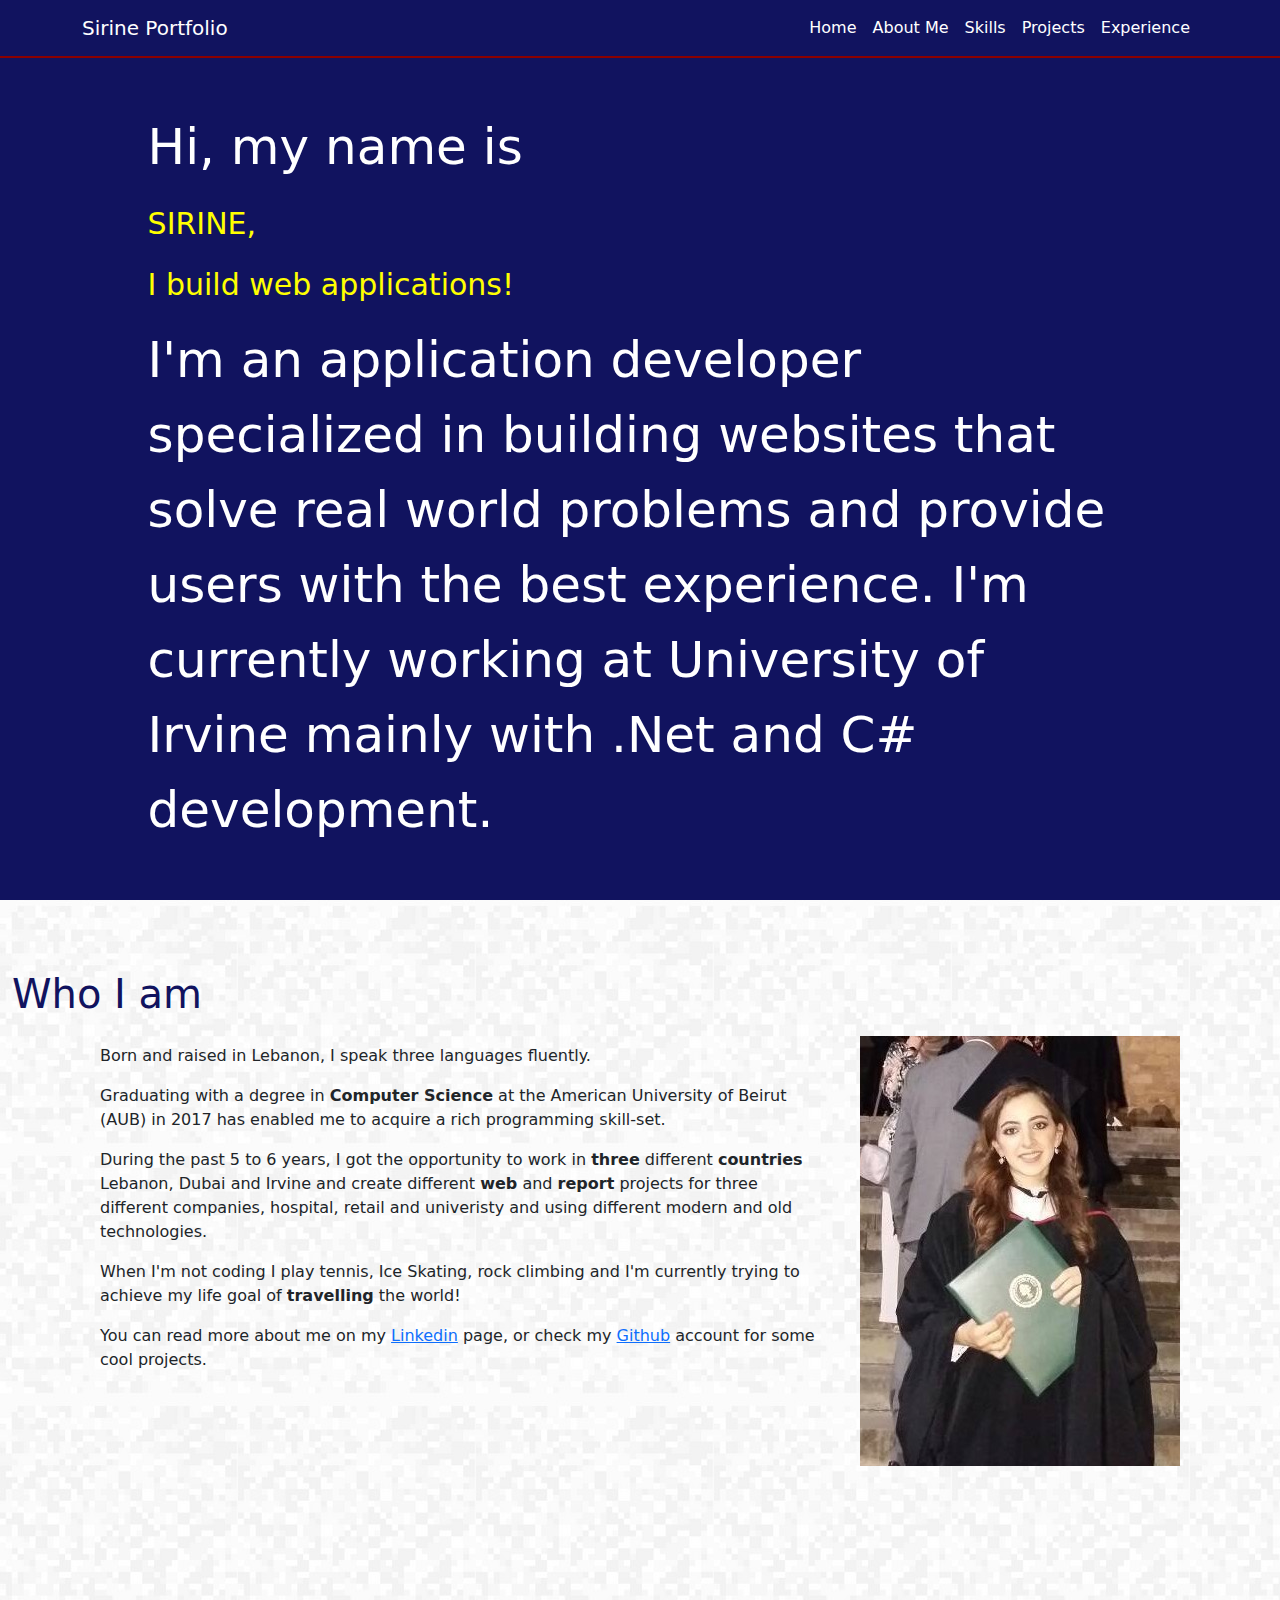
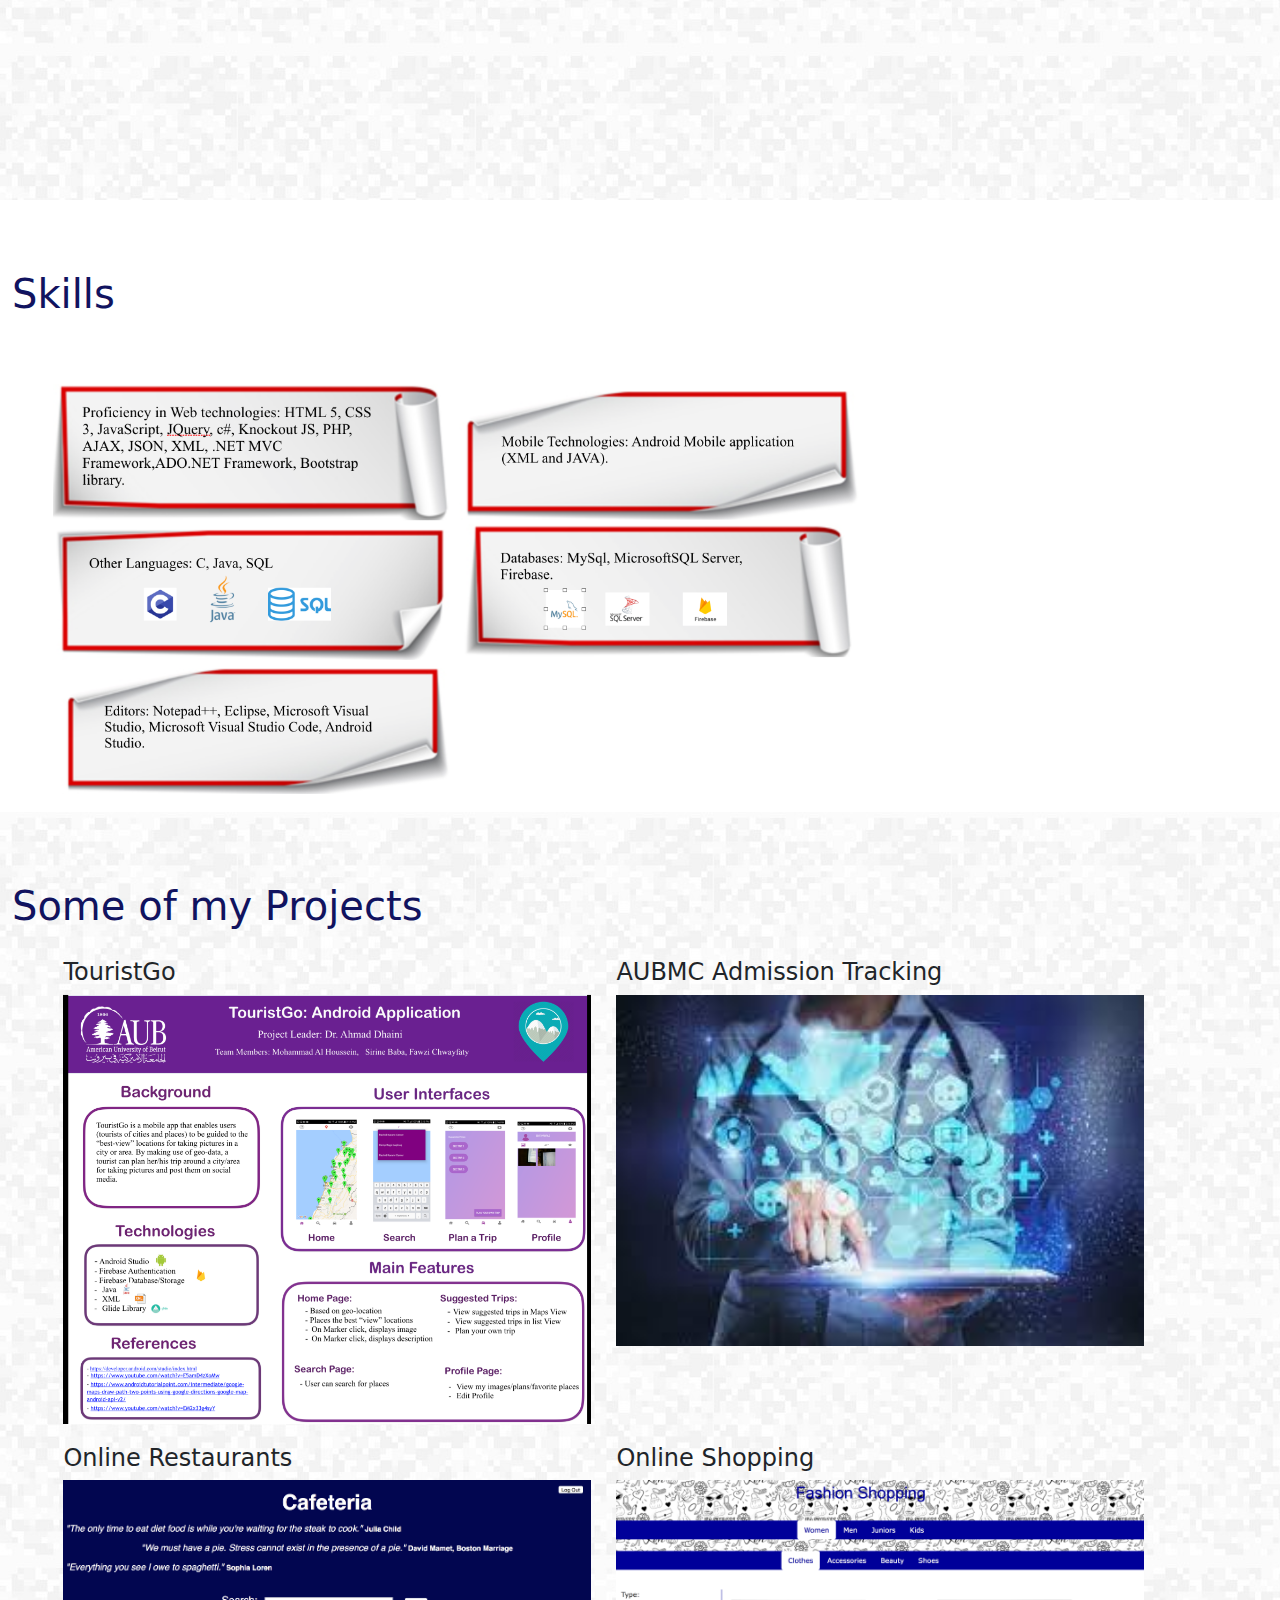
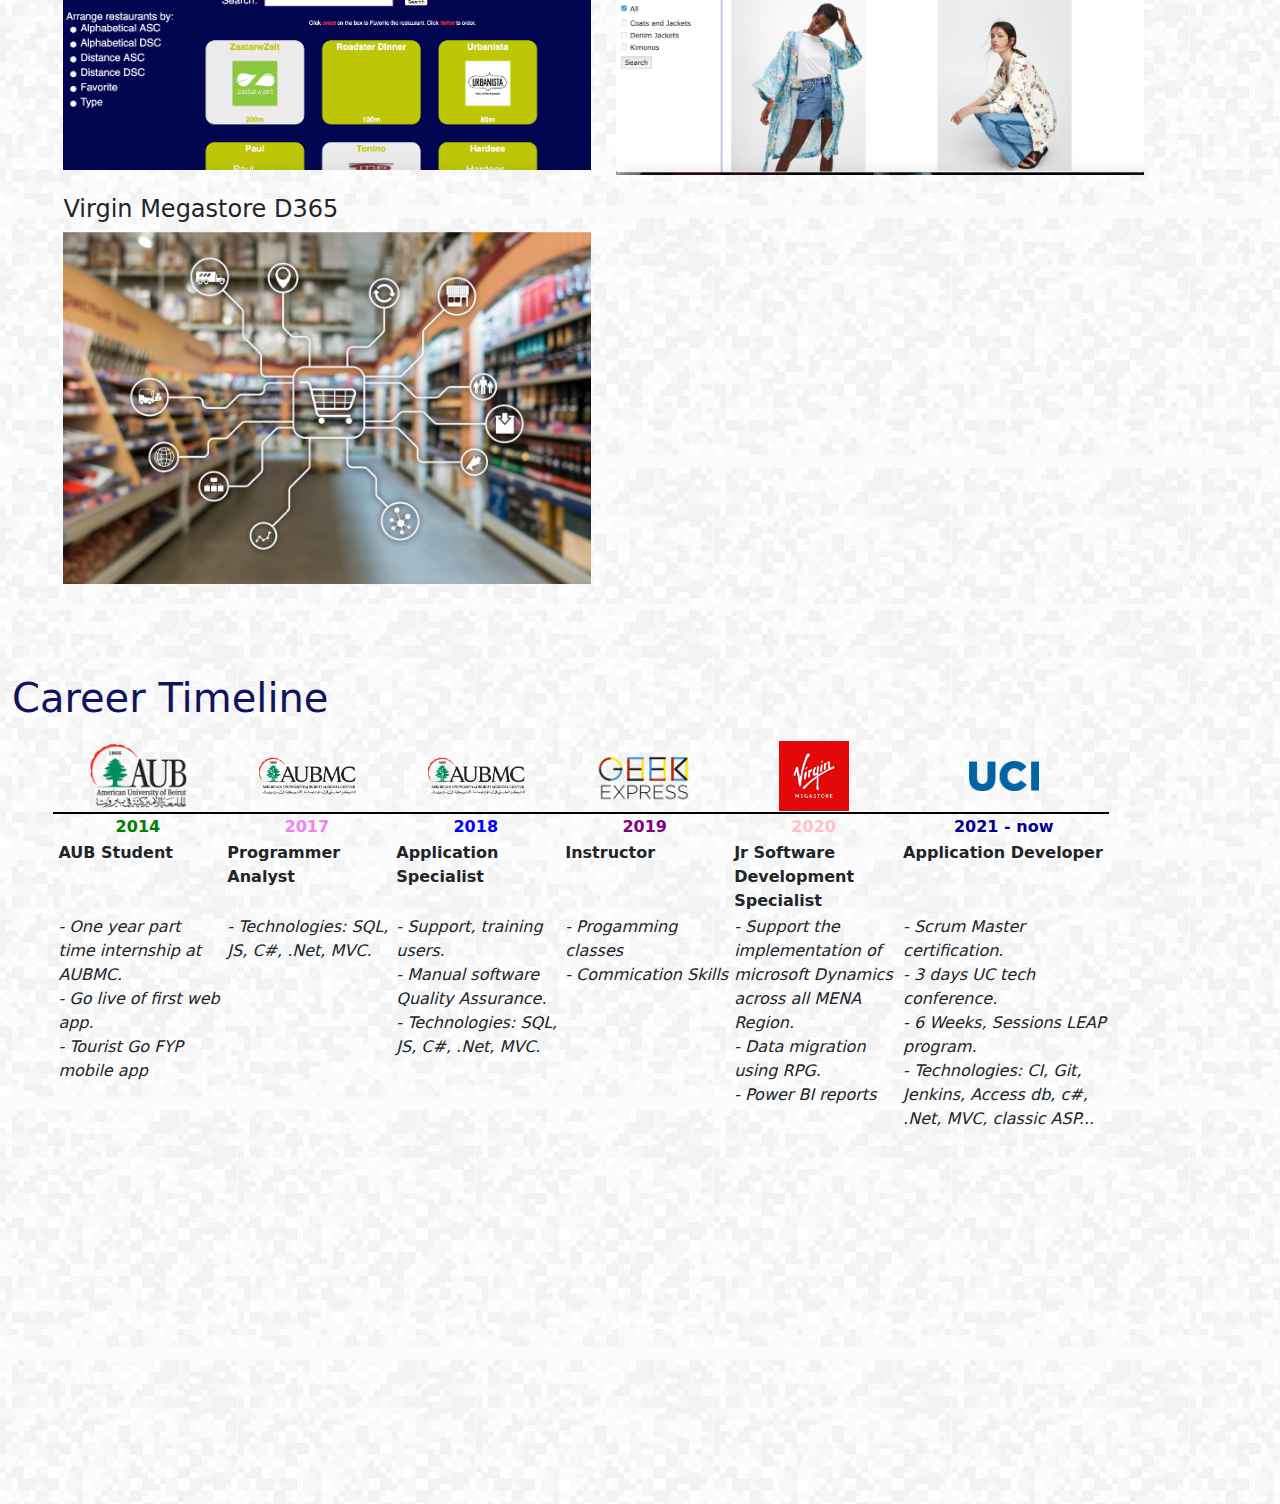
<file: index.html>
<!DOCTYPE html>
<html>
<head>
	<title>Sirine Baba - Developer Portfolio</title>
<meta name="viewport" content="width=device-width, initial-scale=1">
 <link rel="stylesheet" href="https://cdn.jsdelivr.net/npm/bootstrap@5.1.0/dist/css/bootstrap.min.css">
  <script src="https://cdn.jsdelivr.net/npm/bootstrap@5.1.0/dist/js/bootstrap.bundle.min.js"></script>
  <script src="https://ajax.googleapis.com/ajax/libs/jquery/3.6.3/jquery.min.js"></script>
<style>
	body {
		height: 100vh;
  width: 100vw;
	}
@media (min-width: 768px) {
	#Home {
		height: 100%;
	}
  #aboutme {
    height: 100%;
  }
  #experience {
    height: 100%;
  }
  .animate {
    animation-duration: 0.3s;
    -webkit-animation-duration: 0.3s;
    animation-fill-mode: both;
    -webkit-animation-fill-mode: both;
  }
}

@keyframes slideIn {
  0% {
    transform: translateY(1rem);
    opacity: 0;
  }

  100% {
    transform: translateY(0rem);
    opacity: 1;
  }

  0% {
    transform: translateY(1rem);
    opacity: 0;
  }
}

#test12 {
  background-image: url("AUB.jpeg");
}
#image {
    height:430px;
    background-image: url("Graduation.jpg");
    float: right; 
    width: 320px; 
    margin-left: 2em;
    background-repeat:no-repeat;
    }

   .nav-link{
   		color: white !important;
   }
   .navbar-brand{
   		color: white !important;
   }

   .wrapper { 
  overflow:hidden;
}

.wrapper div {
   min-height: 200px;
   padding: 10px;
}
#one {
  float:left; 
  margin-right:20px;
  width:500px;
  height:400px;
}
#two { 
  background-color: white;
  overflow:hidden;
  margin:10px;
  min-height:170px;
}

.container1 {
  position: relative;
  width: 45%;
  max-width: 800px;
  min-width:470px;
  margin:10px;
}

.image1 {
  opacity: 1;
  display: block;
  width: 100%;
  height: auto;
  transition: .5s ease;
  backface-visibility: hidden;
}

.middle1 {
  transition: .5s ease;
  opacity: 0;
  position: absolute;
  width: 80%;
  top: 59%;
  left: 50%;
  transform: translate(-50%, -50%);
  -ms-transform: translate(-50%, -50%)
}

.container1:hover .image1 {
  opacity: 0.3;
}

.container1:hover .middle1 {
  opacity: 1;
}

.text1 {
  background-color: #11135f;
  color: white;
  font-size: 12px;
  /*padding: 16px 32px;*/
  padding: 3px 3px;
}

#desktopTable {
  display: block;
}
#mobileTable {
  display: none
}

.introSmall{
    font-size: 50px;
    color:white;
  }
 .introBig{
    font-size: 30px;
    color: yellow;
  }
@media screen and (max-width: 768px) {
  #Home {
    height: 100%;
  }
   .introSmall{
    font-size: 20px;
    color:white;
  }
 .introBig{
    font-size: 30px;
    color:yellow;
  }
   #one { 
    float: none;
    margin-right:0;
    border:0;
    border-bottom:2px solid #000; 
    position:absolute;   
    width:90%;
  height:auto;
  }
  #two{
  	float:none;
  	position: relative;
  	top:350px;
  	color:red;
  	margin-right:0;
  	margin-left:0;
  	border: 2px solid black;
  }
  .container1 {
    width:100%;
    min-width:20px;
  }
  .text1 {
    font-size: 10px;
  }
  .middle1 {
    width:90%;
  }
  #mobileTable {
    display: block;
  }
  #desktopTable{
  display: none;
 }

}

</style>
</head>
<body>

<nav class="navbar navbar-expand-md navbar-light bg-light navbar-fixed-top fixed-top" style="position: fixed;background-color:#11135f !important; border-bottom-color:#8b0000 !important; border-bottom-width: 2px !important; border-bottom-style: solid;">
  <div class="container">
    <a class="navbar-brand" href="#">Sirine Portfolio</a>
    <button class="navbar-toggler" type="button" data-bs-toggle="collapse" data-bs-target="#navbarSupportedContent" aria-controls="navbarSupportedContent" aria-expanded="false" aria-label="Toggle navigation">
      <span class="navbar-toggler-icon"></span>
    </button>
    <div class="collapse navbar-collapse" id="navbarSupportedContent">
      <ul class="navbar-nav ms-auto">
      	<li class="nav-item dropdown">
          <a class="nav-link" href="#Home" id="" role="" data-bs-toggle="" aria-haspopup="true" aria-expanded="false">
            Home
          </a>
        </li>
        <li class="nav-item dropdown">
          <a class="nav-link" href="#aboutme" id="" role="" data-bs-toggle="" aria-haspopup="true" aria-expanded="false">
            About Me
          </a>
        </li>
        <li class="nav-item dropdown">
          <a class="nav-link" href="#skills" id="" role="" data-bs-toggle="" aria-haspopup="true" aria-expanded="false">
            Skills
          </a>
        </li>
        <li class="nav-item dropdown">
          <a class="nav-link" href="#projects" id="" role="" data-bs-toggle="" aria-haspopup="true" aria-expanded="false">
            Projects
          </a>
        </li>
        <li class="nav-item dropdown">
          <a class="nav-link" href="#experience" id="" role="" data-bs-toggle="" aria-haspopup="true" aria-expanded="false">
            Experience
          </a>
        </li>
      </ul>
    </div>
  </div>
</nav>

<div id="Home" class="container-fluid" style = "overflow: hidden;
  width: 100%;position: relative;background-color:#11135f !important;padding-top: 100px;">
  <div style = "margin: auto;
  width: 80%;
  padding: 10px;">
  <p class = "introSmall">Hi, my name is</p>
  <p class = "introBig">SIRINE,</p>
  <p class = "introBig">I build web applications!</p>

  <p class = "introSmall">I'm an application developer specialized in building websites that solve real world problems and 
  	provide users with the best experience. I'm currently working at University of Irvine mainly with .Net and
  	C# development.
   </p>
</div>
</div>

<div id="aboutme" class="container-fluid" style = "overflow: hidden;
  width: 100%;position: relative;background-image: url('Section1.jpg');padding-top: 70px;">
  <h1 style = "color: #11135f;">Who I am</h1>
  <div style = "margin: auto;
  width: 95%;
  padding: 10px;max-width: 1100px">
    <p id = "image"> </p>
    <h3></h3>
    <p>Born and raised in Lebanon, I speak three languages fluently.</p>
    <p>Graduating with a degree in <strong>Computer Science</strong> at the American University of Beirut (AUB) in 2017  
    has enabled me to acquire a rich programming skill-set.</p>
    <p>During the past 5 to 6 years, I got the opportunity to work in <strong>three</strong> different <strong>countries</strong> Lebanon, Dubai
      and Irvine and create different <strong>web</strong> and <strong>report</strong> projects for three different companies, hospital, retail and 
      univeristy and using different modern and old technologies.</p>
    <p>When I'm not coding I play tennis, Ice Skating, rock climbing and I'm currently trying to achieve my life goal of <strong>travelling</strong> the world!</p>
    <p>You can read more about me on my <a href = "https://www.linkedin.com/in/sirine-baba-304924179" target = "_blank">Linkedin</a> page, or check 
      my <a href = "https://github.com/sirinebaba" target = "_blank">Github</a> account for some cool projects.</p>
    <br />
</div>
</div>

<div id="skills" class="container-fluid" style = "overflow: hidden;
  width: 100%;position: relative;padding-top: 70px;display: inline-block">
  <h1 style = "color: #11135f;">Skills</h1><br/><br/>
  <div style = "margin: auto;
  width: 95%;
  padding: 10px;">
   <img src="Test.png" alt="Lights" style="width:100%;max-width:400px"> 
   <img src="Test2.png" alt="Lights" style="width:100%;max-width:400px"> 
   <img src="Test3.png" alt="Lights" style="width:100%;max-width:400px"> 
   <img src="Test4.png" alt="Lights" style="width:100%;max-width:400px"> 
   <img src="Test5.png" alt="Lights" style="width:100%;max-width:400px"> 
  </div>
</div>

<div id="projects" class="container-fluid" style = "overflow: hidden;
  width: 100%;position: relative;padding-top: 70px;background-image: url('Section1.jpg');">
   <h1 style = "color: #11135f;">Some of my Projects</h1>
  <div style = "margin: auto;
  width: 95%;
  padding: 10px;">
<div>

<div class="container1" style = "display: inline-block;">
  <h4>TouristGo</h2>
  <img src="Project2.png" alt="Avatar" class="image1">
  <div class="middle1">
    <div class="text1"><ul>
          <li>Team size: 3</li>
          <li>Languages: Java, XML</li>
          <li>Database: Firebase</li>
          <li>Project Description: Android mobile application that enables users (tourists of cities and places) to be
              guided to the “Best View” location for taking picture in a city. By Making use of geo-data (google maps) a tourist can either 
              plan for his trip or choose a trip from the suggested trips.</li>
          <li><a href="https://github.com/sirinebaba/TouristGo" target = "_blank">Click here to view project Code</a></li></ul></div>
  </div>
</div>

<div class="container1" style = "display: inline-block;">
  <h4>AUBMC Admission Tracking</h2>
  <img src="Project6.jpg" alt="Avatar" class="image1" style = "height: 60%!important">
  <div class="middle1">
    <div class="text1"><ul>
          <li>Team size: 1</li>
          <li>Languages: HTML 5, CSS 3, Jquery, MVC, .Net, C#.</li>
          <li>Database: SQL Server</li>
          <li>Project Description: Created during my internship at AUBMC, Go live date was Friday 11 November 2016. It was my first web application developed and implemented while I was still a student where AUBMC staff can track all patients' admission, sort order filters and view all patients' admissions details.</li></ul></div>
  </div>
</div>

<div class="container1" style = "display: inline-block;">
  <h4>Online Restaurants</h2>
  <img src="Project3.png" alt="Avatar" class="image1">
  <div class="middle1">
    <div class="text1"><ul>
          <li>Team size: 2</li>
          <li>Languages: HTML 5, CSS 3, JavaScript, PHP, XML, JSON, AJAX.</li>
          <li>Database: MySQL</li>
          <li>Project Description: Web project application that enables users to order food online. A user can login, view
            or search for the different restaurants, view the menus and order his food.</li>
          <li><a href="https://github.com/sirinebaba/OnlineResturants" target = "_blank">Click here to view project</a></li></ul></div>
  </div>
</div>

<div class="container1" style = "display: inline-block;">
  <h4>Online Shopping</h2>
  <img src="Project1.png" alt="Avatar" class="image1">
  <div class="middle1">
    <div class="text1"><ul>
          <li>Team size: 1</li>
          <li>Languages: html, css3, JavaScript, php, xml, json, Ajax</li>
          <li>Database: MySql</li>
          <li>Project description: Web application that enables users (women/men/kids) to view shopping items (clothes/makeup/shoes/
              accessories...) from different shopping stores mixed. The items (read from database) can be sorted by type/ color... and are viewed in the form of list images. Users can order the items and admins can add items and view the ordered
              items depending on the store.</li>
          <li><a href="https://github.com/sirinebaba/OnlineResturants" target = "_blank">Click here to view project Code</a></li></ul></div>
  </div>
</div>


<div class="container1" style = "display: inline-block;">
  <h4>Virgin Megastore D365</h2>
  <img src="Project5.jpg" alt="Avatar" class="image1">
  <div class="middle1">
    <div class="text1"><ul>
          <li>Project description: Implementation of Microsoft dynamics D365 in November 2020 across all Virgin Megastore offices in MENA. My role: created data migration scripts using the old RPG program - Assisted with the implementation during go live by supporting end users, tracking issues and setting up priorities - Created Power BI report for sales analysis after go live.</div>
  </div>
</div>

</div>
</div>
</div>

<div id="experience" class="container-fluid" style = "overflow: hidden;
  width: 100%;position: relative;padding-top: 70px;background-image: url('Section1.jpg');">
   <h1 style = "color: #11135f;">Career Timeline</h1>
  <div style = "margin: auto;
  width: 95%;
  padding: 10px;">

  <table style="width:90%" id="mobileTable">
  <tr>
    <td style="border-right: 2px solid black;"><img src = "AUB.png" width = "100px" style="display: block;margin-left: auto;margin-right: auto;"></td>
    <th style = "color:green; text-align: center">2014</th>
     <td style = "vertical-align: top; padding-left:5px; padding-bottom: 10px"><strong>AUB Student</strong><br /><i>- One year part time internship at AUBMC.<br/>- Go live of first web app. <br/>- Tourist Go FYP mobile app</i></td>
  </tr>
  <tr>
    <td style="border-right: 2px solid black;"><img src = "AUBMC.png" width = "100px" style="display: block;margin-left: auto;margin-right: auto;"></td>
    <th style = "color:violet; text-align: center">2017</th>
    <td style = "vertical-align: top; padding-left:5px; padding-bottom: 10px"><strong>Programmer Analyst</strong><br />- Technologies: SQL, JS, C#, .Net, MVC. </td>
  </tr>
  <tr>
    <td style="border-right: 2px solid black;"><img src = "AUBMC.png" width = "100px" style="display: block;margin-left: auto;margin-right: auto;"></td>
    <th style = "color:blue; text-align: center">2018</th>
    <td style = "vertical-align: top; padding-left:5px; padding-bottom: 10px"><strong>Application Specialist</strong><br /><i>- Support, training users. <br>
                            - Manual software Quality Assurance. <br />- Technologies: SQL, JS, C#, .Net, MVC.</i> </td>
  </tr>
  <tr>
    <td style="border-right: 2px solid black;"><img src = "Geek.png" width = "100px" style="display: block;margin-left: auto;margin-right: auto;"></td>
    <th style = "color:purple; text-align: center">2019</th>
    <td style = "vertical-align: top; padding-left:5px; padding-bottom: 10px"><strong>Instructor</strong><br /><i>- Progamming classes<br />- Commication Skills</i></td>
  </tr>
  <tr>
    <td style="border-right: 2px solid black;"><img src = "Virgin.jpeg" width = "70px" style="display: block;margin-left: auto;margin-right: auto;"></td>
    <th style = "color:pink; text-align: center">2020</th>
    <td style = "vertical-align: top; padding-left:5px; padding-bottom: 10px"><strong>Jr Software Development Specialist</strong><br /><i>- Support the implementation of microsoft Dynamics across all MENA Region.<br />- Data migration using RPG. <br />- Power BI reports </i></td>
  </tr>
  <tr>
    <td style="border-right: 2px solid black;"><img src = "UCI.png" width = "70px" style="display: block;margin-left: auto;margin-right: auto;"></td>
    <th style = "color:darkblue; text-align: center">2021 - now</th>
     <td style = "vertical-align: top; padding-left:5px; padding-bottom: 10px"><strong>Application Developer</strong><br /><i>- Scrum Master certification. <br />- 3 days UC tech conference. <br />
                            - 6 Weeks, Sessions LEAP program. <br /> - Technologies: CI, Git, Jenkins, Access db, c#, .Net, MVC, classic ASP...</i> </td>     
  </tr>
                             
</table>
<table style="width:90%" id = "desktopTable">
  <tr style="border-bottom: 2px solid black;">
    <td><img src = "AUB.png" width = "100px" style="display: block;margin-left: auto;margin-right: auto;"></td>
    <td><img src = "AUBMC.png" width = "100px" style="display: block;margin-left: auto;margin-right: auto;"></td>
    <td><img src = "AUBMC.png" width = "100px" style="display: block;margin-left: auto;margin-right: auto;"></th>
    <td><img src = "Geek.png" width = "100px" style="display: block;margin-left: auto;margin-right: auto;"></td>
    <td><img src = "Virgin.jpeg" width = "70px" style="display: block;margin-left: auto;margin-right: auto;"></td>
    <td><img src = "UCI.png" width = "70px" style="display: block;margin-left: auto;margin-right: auto;"></td>
  </tr>
  <tr>
    <th style = "color:green; text-align: center">2014</th>
    <th style = "color:violet; text-align: center">2017</th>
    <th style = "color:blue; text-align: center">2018</th>
    <th style = "color:purple; text-align: center">2019</th>
    <th style = "color:pink; text-align: center">2020</th>
    <th style = "color:darkblue; text-align: center">2021 - now</th>
  </tr>
  <tr>
    <th style = "vertical-align: top; padding-left:5px">AUB Student</th>
    <th style = "vertical-align: top; padding-left:5px">Programmer Analyst</th>
    <th style = "vertical-align: top; padding-left:5px">Application Specialist</th>
    <th style = "vertical-align: top; padding-left:5px">Instructor</th>
    <th style = "vertical-align: top; padding-left:5px">Jr Software Development Specialist</th>
    <th style = "vertical-align: top; padding-left:5px">Application Developer</th>
  </tr>
  <tr>
    <td style = "width:16%; vertical-align: top; padding-left:5px"><i>- One year part time internship at AUBMC.<br/>- Go live of first web app. <br/>- Tourist Go FYP mobile app</i></td>
    <td style = "width:16%; vertical-align: top; padding-left:5px"><i>- Technologies: SQL, JS, C#, .Net, MVC.</i> </td>
    <td style = "width:16%; vertical-align: top; padding-left:5px"><i>- Support, training users. <br>
                            - Manual software Quality Assurance. <br /><i>- Technologies: SQL, JS, C#, .Net, MVC. </i></td>
    <td style = "width:16%; vertical-align: top; padding-left:5px"><i>- Progamming classes<br />- Commication Skills</i></td>
    <td style = "width:16%; vertical-align: top; padding-left:5px"><i>- Support the implementation of microsoft Dynamics across all MENA Region.<br />- Data migration using RPG. <br />- Power BI reports</i> </td>
    <td style = "width:26%; vertical-align: top; padding-left:5px"><i>- Scrum Master certification. <br />- 3 days UC tech conference. <br />
                            - 6 Weeks, Sessions LEAP program. <br /><i>- Technologies: CI, Git, Jenkins, Access db, c#, .Net, MVC, classic ASP...</i> </td>                              
  </tr>
</table>

</div>
</div>



</body>
<script>
$(document).ready(function(){
  $('.navbar-nav>li>a').on('click', function(){
    $('.navbar-collapse').collapse('hide');
})
  // Add scrollspy to <body>
  $('body').scrollspy({target: ".navbar", offset: 50});   

  // Add smooth scrolling on all links inside the navbar
  $("#myNavbar a").on('click', function(event) {
    // Make sure this.hash has a value before overriding default behavior
    if (this.hash !== "") {
      // Prevent default anchor click behavior
      event.preventDefault();

      // Store hash
      var hash = this.hash;

      // Using jQuery's animate() method to add smooth page scroll
      // The optional number (800) specifies the number of milliseconds it takes to scroll to the specified area
      $('html, body').animate({
        scrollTop: $(hash).offset().top
      }, 800, function(){
   
        // Add hash (#) to URL when done scrolling (default click behavior)
        window.location.hash = hash;
      });
    }  // End if
  });
});
</script>
</html>
</file>
